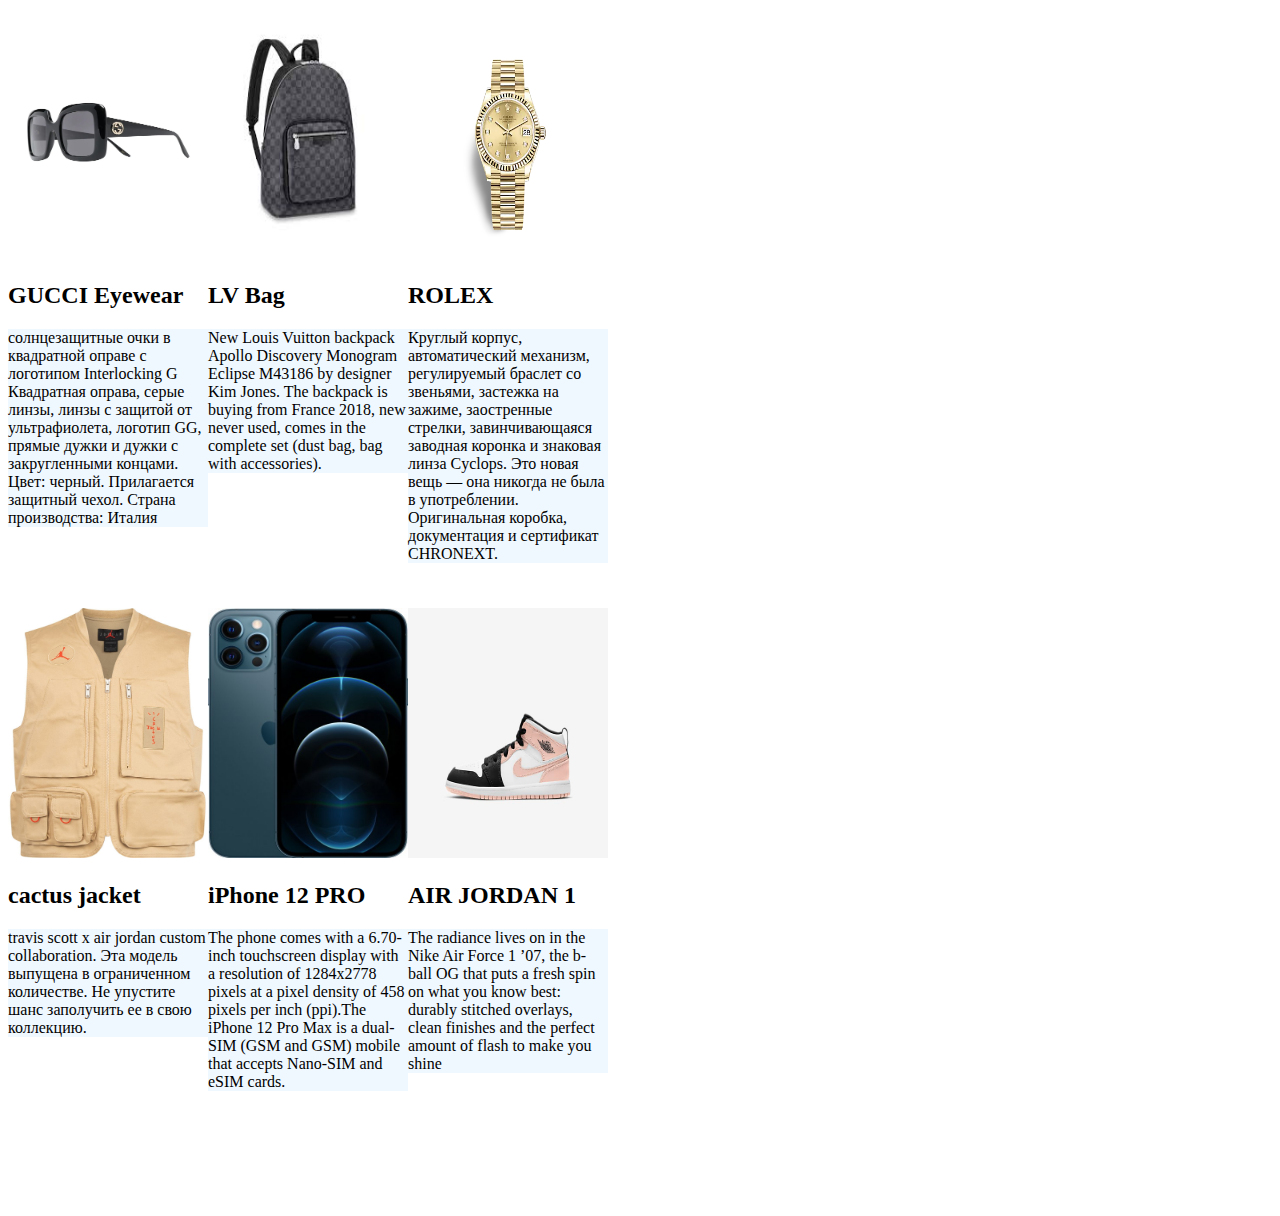
<file: index.html>
<!DOCTYPE html>
<html lang="en">
<head>
    <meta charset="UTF-8">
    <title>card</title>
    <link rel="stylesheet" href="style.css">
</head>
<body>
    <div class="wrap">
        <div class="card">
            <img width="200" height="250" src="./images/gucci.jpg" alt="gucci glasses">
            <h2>GUCCI Eyewear</h2>
            <p>
                солнцезащитные очки в квадратной оправе с логотипом Interlocking G
                Квадратная оправа, серые линзы, линзы с защитой от ультрафиолета, логотип GG, прямые дужки и дужки с закругленными концами. Цвет: черный. Прилагается защитный чехол.
                Страна производства: Италия
            </p>
        </div><!--
        --><div class="card">
            <img width="200" height="250" src="./images/lv.jpg" alt="louis vuitton bag">
            <h2>LV Bag</h2>
            <p>
                New Louis Vuitton backpack Apollo Discovery Monogram Eclipse M43186 by designer Kim Jones. The backpack is buying from France 2018, new never used, comes in the complete set (dust bag, bag with accessories).
            </p>
        </div><!--
        --><div class="card">
            <img  width="200" height="250" src="./images/rx.jpg" alt="rolex">
            <h2>ROLEX</h2>
            <p>
                Круглый корпус, автоматический механизм, регулируемый браслет со звеньями, застежка на зажиме, заостренные стрелки, завинчивающаяся заводная коронка и знаковая линза Cyclops. Это новая вещь — она никогда не была в употреблении. Оригинальная коробка, документация и сертификат CHRONEXT. 
            </p>
        </div>
        <div class="card">
            <img width="200" height="250" src="./images/ts.jpg" alt="travis scott collab">
            <h2>cactus jacket</h2>
            <p>
                travis scott x air jordan custom collaboration. Эта модель выпущена в ограниченном количестве. Не упустите шанс заполучить ее в свою коллекцию.
            </p>
        </div><!--
        --><div class="card">
            <img width="200" height="250" src="./images/12.jpg" alt="iphone12">
            <h2>iPhone 12 PRO</h2>
            <p>
                The phone comes with a 6.70-inch touchscreen display with a resolution of 1284x2778 pixels at a pixel density of 458 pixels per inch (ppi).The iPhone 12 Pro Max is a dual-SIM (GSM and GSM) mobile that accepts Nano-SIM and eSIM cards.
            </p>
        </div><!--
        --><div class="card">
            <img width="200" height="250" src="./images/jd.jpg" alt="air jordan">
            <h2>AIR JORDAN 1</h2>
            <p>
                The radiance lives on in the Nike Air Force 1 ’07, the b-ball OG that puts a fresh spin on what you know best: durably stitched overlays, clean finishes and the perfect amount of flash to make you shine
            </p>
        </div>
    </div>
</html>
</file>
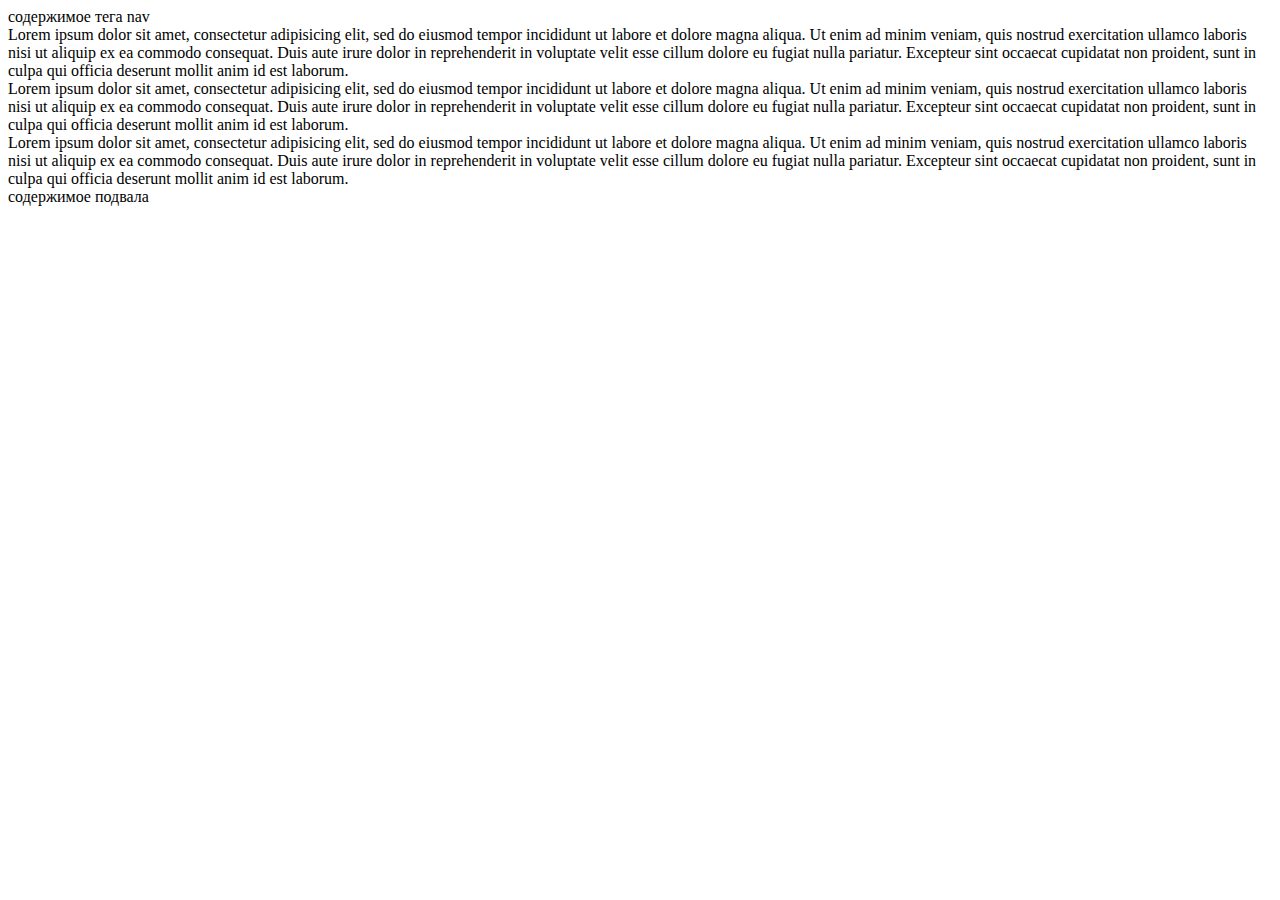
<file: images/code/web/2021/htmltags_1/htmltags_1/index.html>
<!-- Сообщаем браузеру как стоит обрабатывать эту страницу -->
<!DOCTYPE html>
<!--Оболочка документа,указывая язык содержимого -->
<html lang="ru">
  <!-- Заголовок страницы,контейнер для других важных данных (не отображается)-->
   <head>
   	<!-- Заголовок страницы в браузере -->
   	<title>Знакомство с html тегами часть 1</title>
   	<!-- Кодировка страниці -->
   	<meta http-equiv="Content-type" content="text/html;charset=UTF-8" />
   </head>
   <!--отображается тело страницы -->
<body>
<header>
	<nav>
		содержимое тега nav
	</nav>
</header>
<div>
	Lorem ipsum dolor sit amet, consectetur adipisicing elit, sed do eiusmod
	tempor incididunt ut labore et dolore magna aliqua. Ut enim ad minim veniam,
	quis nostrud exercitation ullamco laboris nisi ut aliquip ex ea commodo
	consequat. Duis aute irure dolor in reprehenderit in voluptate velit esse
	cillum dolore eu fugiat nulla pariatur. Excepteur sint occaecat cupidatat non
	proident, sunt in culpa qui officia deserunt mollit anim id est laborum.
</div>
<div>
	Lorem ipsum dolor sit amet, consectetur adipisicing elit, sed do eiusmod
	tempor incididunt ut labore et dolore magna aliqua. Ut enim ad minim veniam,
	quis nostrud exercitation ullamco laboris nisi ut aliquip ex ea commodo
	consequat. Duis aute irure dolor in reprehenderit in voluptate velit esse
	cillum dolore eu fugiat nulla pariatur. Excepteur sint occaecat cupidatat non
	proident, sunt in culpa qui officia deserunt mollit anim id est laborum.
</div>
<div>
	Lorem ipsum dolor sit amet, consectetur adipisicing elit, sed do eiusmod
	tempor incididunt ut labore et dolore magna aliqua. Ut enim ad minim veniam,
	quis nostrud exercitation ullamco laboris nisi ut aliquip ex ea commodo
	consequat. Duis aute irure dolor in reprehenderit in voluptate velit esse
	cillum dolore eu fugiat nulla pariatur. Excepteur sint occaecat cupidatat non
	proident, sunt in culpa qui officia deserunt mollit anim id est laborum.
</div>
<footer>
	содержимое подвала
</footer>
</body>
</html>
</file>
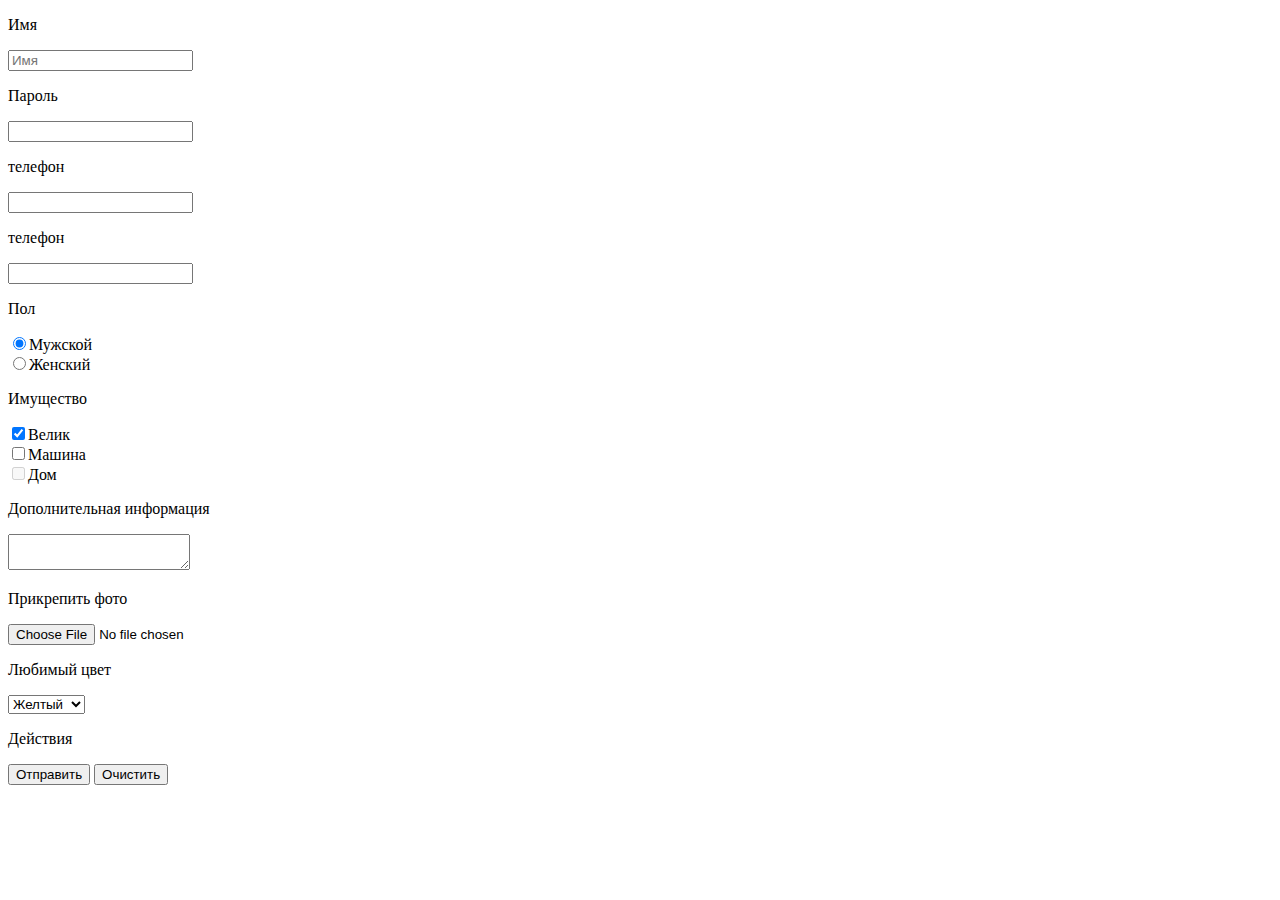
<file: images/code/web/2021/htmltags_3/htmltags_3/index.html>
<!-- Сообщаем браузеру как стоит обрабатывать эту страницу -->
<!DOCTYPE html>
<!--Оболочка документа,указывая язык содержимого -->
<html lang="ru">
  <!-- Заголовок страницы,контейнер для других важных данных (не отображается)-->
   <head>
   	<!-- Заголовок страницы в браузере -->
   	<title>Знакомство с html тегами часть 3 (Формы)</title>
   	<!-- Кодировка страниці -->
   	<meta http-equiv="Content-type" content="text/html;charset=UTF-8" />
   </head>
   <!--отображается тело страницы -->
<body>
<form action="#" method="post" enctype="multipart/form-data">
  <div>
    <p>Имя</p>
    <input placeholder="Имя" tabindex="1" type="text" name="username">
  </div>
  <div>
    <p>Пароль</p>
    <input tabindex="2" type="password" name="userpass">
  </div>
  <div>
    <p>телефон</p>
    <input tabindex="3" type="tel" name="userphone">
  </div>
  <div>
    <p>телефон</p>
    <input tabindex="3" type="tel" name="userphone">
  </div>
  <div>
    <p>Пол</p>
    <div>
      <input tabindex="4" checked type="radio" name="gender" value="male">Мужской
    </div>
    <div>
      <input tabindex="4" type="radio" name="gender" value="female">Женский
    </div>
  </div>
  <div>
    <p>Имущество</p>
    <div>
      <input tabindex="5" checked type="checkbox" name="bike" value="yes" />Велик 
      <br />
      <input tabindex="6" type="checkbox" name="car" value="yes" />Машина 
      <br />
      <input tabindex="7" disabled type="checkbox" name="house" value="yes" />Дом
    </div>
  </div>
  <div>
    <p>Дополнительная информация</p>
    <textarea tabindex="8" name="text"></textarea>
  </div>
<div>
  <p>Прикрепить фото</p>
  <input tabindex="9" type="file" name="userfoto" />
</div>
<div>
  <p>Любимый цвет</p>
  <select tabindex="10" name="color">
    <option value="red">Красный</option>
    <option value="green">Зеленый</option>
    <option selected value="yellow">Желтый</option>
  </select>
  <div>
    <p>Действия</p>
    <button tabindex="11" type="submit">Отправить</button>
    <button tabindex="12" type="reset">Очистить</button>
  </div>

</div>
</form>
</body>
</html>
</file>
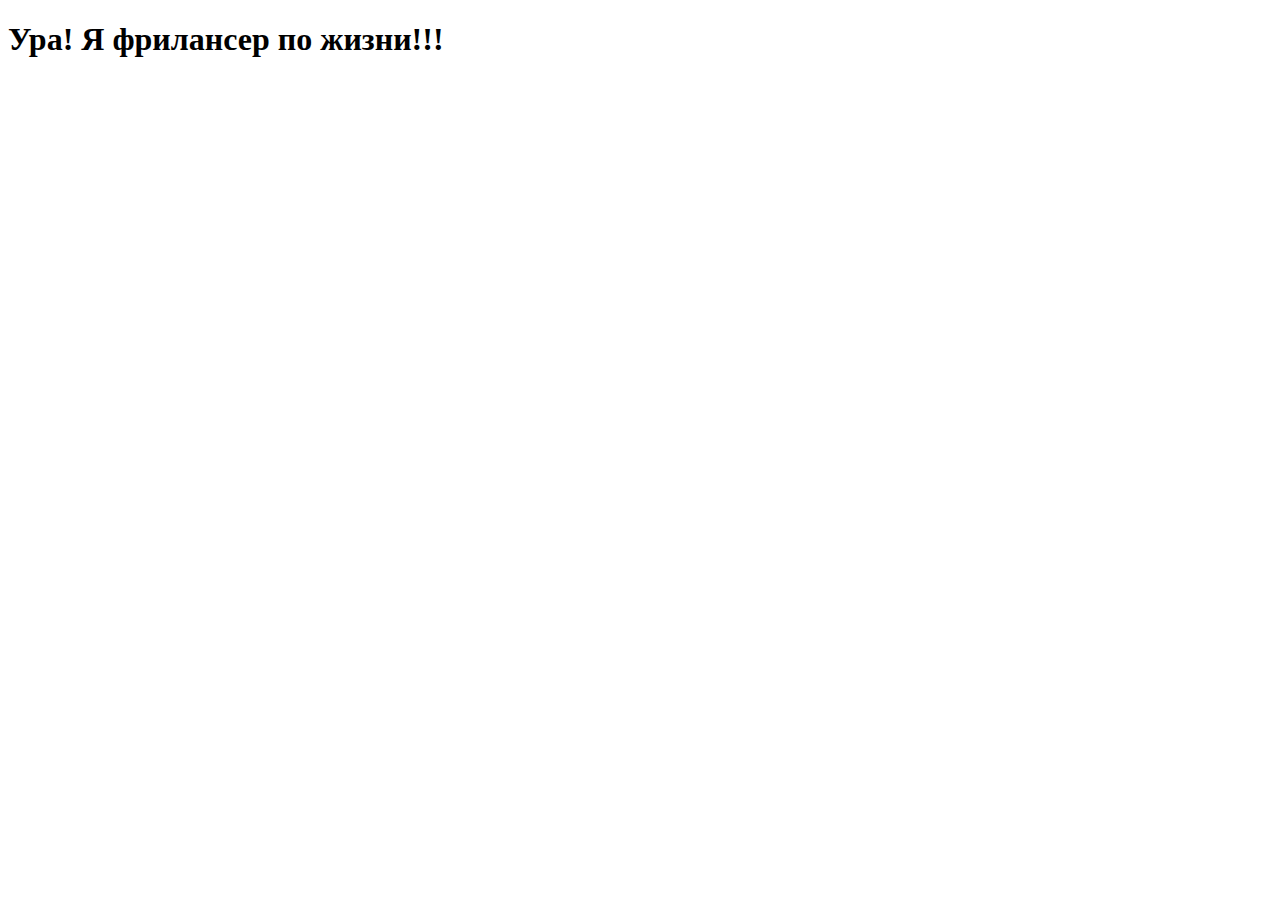
<file: images/code/web/2021/myfirstproject/myfirstproject/index.html>
<!-- Сообщаем браузеру как стоит обрабатывать эту страницу -->
<!DOCTYPE html>
<!--Оболочка документа,указывая язык содержимого -->
<html lang="ru">
  <!-- Заголовок страницы,контейнер для других важных данных (не отображается)-->
   <head>
   	<!-- Заголовок страницы в браузере -->
   	<title>Мой первый проект</title>
   	<!-- Кодировка страниці -->
   	<meta http-equiv="Content-type" content="text/html;charset=UTF-8" />
   </head>
   <!--отображается тело страницы -->
<body>
<h1>Ура! Я фрилансер по жизни!!!</h1>	
</body>
</html>
</file>
<file: style.css>
.card{
    width: 200px;
    height: 600px;
    background-color:white;
    display:inline-block;
    vertical-align:top;
    box-sizing: border-box;
}
h2+p{
    background-color: aliceblue;
}
div.wrap{
    width: 800px;
}
</file>
